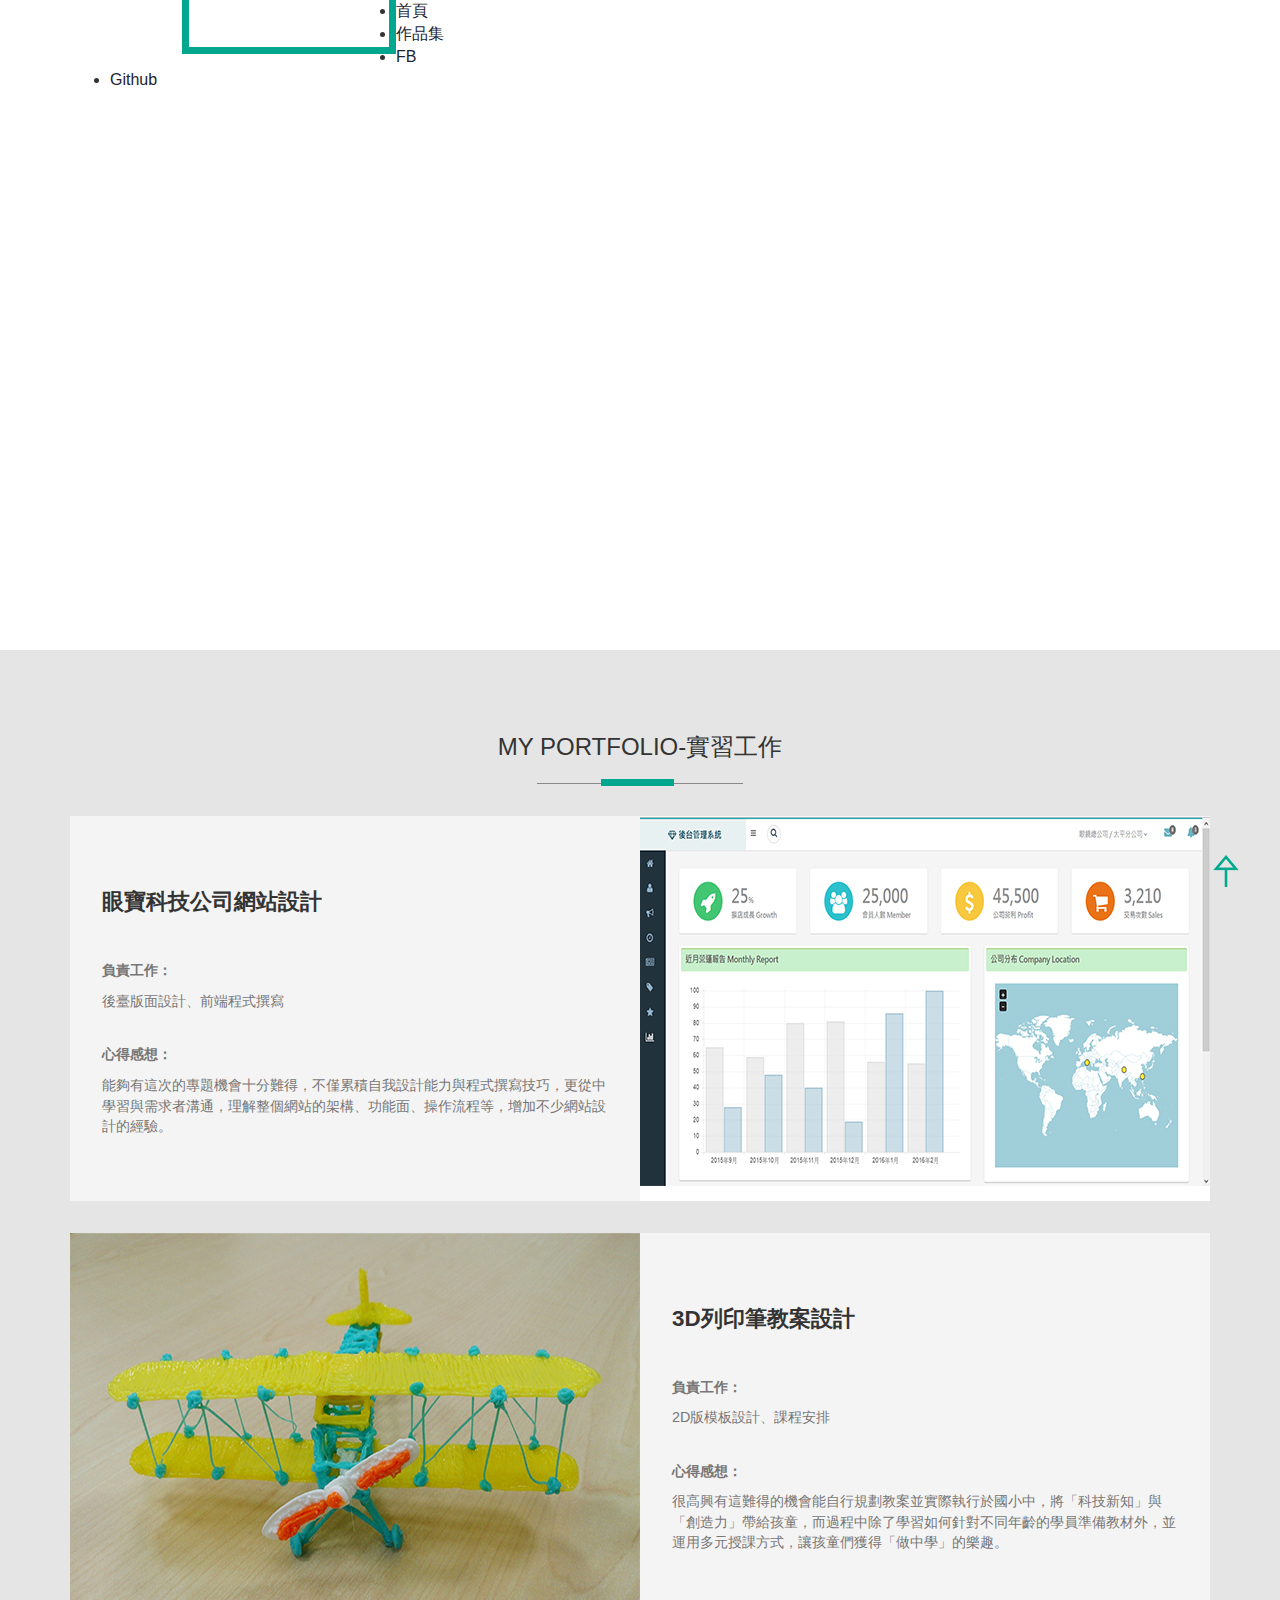
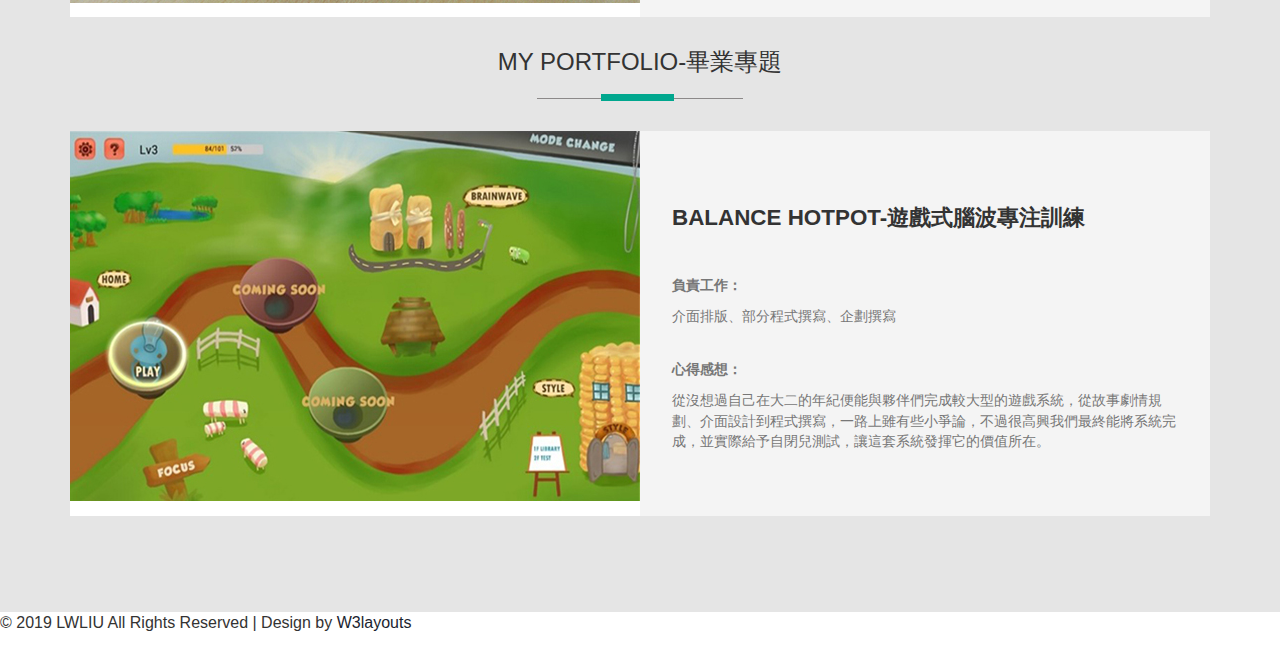
<file: portfolio.html>
<!--
Author: W3layouts
Author URL: http://w3layouts.com
License: Creative Commons Attribution 3.0 Unported
License URL: http://creativecommons.org/licenses/by/3.0/
-->
<!DOCTYPE html>
<html>
<head>
	<title>LWLIU生活筆記</title>
	<link href="css/bootstrap.css" rel='stylesheet' type='text/css' />
	<script type="text/javascript" src="js/jquery-1.11.0.min.js"></script>
	<link href="css/style.css" rel="stylesheet" type="text/css" media="all" />
	<meta name="viewport" content="width=device-width, initial-scale=1">
	<meta http-equiv="Content-Type" content="text/html; charset=utf-8" />
	<script type="application/x-javascript"> addEventListener("load", function() { setTimeout(hideURLbar, 0); }, false); function hideURLbar(){ window.scrollTo(0,1); } </script>
	<!--webfont-->
	 <link href='http://fonts.googleapis.com/css?family=Cinzel:700,400|Raleway:500,600,400,200,300' rel='stylesheet' type='text/css'>
	<!--//webfont-->
</head>


<body>
		<!--start-home-->
		<div id="home" class="header">
			<div class="container">
		     	<div class="header-top">
		        	
		        	<!--LOGO-->
				    <div class="logo">
						<a href="index.html"><h1>LWLIU<span>生活筆記</span></h1></a>
					</div>

					<!--Menu-->
					<span class="menu"></span>
					<div class="top-menu">								 
						<ul class="cl-effect-16">
							<li><a class="active" href="index.html" data-hover="首頁">首頁</a></li>	
							<li><a href="portfolio.html" data-hover="作品集">作品集</a></li>	
							<li><a href="https://www.facebook.com/byagnesliu" data-hover="FB">FB</a></li>
							<li><a href="https://github.com/byagnesliu" data-hover="Github">Github</a></li>				
							<div class="clearfix"> </div>
						</ul>
					</div>

					<!-- script for menu -->
					<script>
						$( "span.menu" ).click(function() {
							$( ".top-menu" ).slideToggle( "slow", function() {
									// Animation complete.
							});
						});
					</script>
					
					<div class="clearfix"> </div>
	        	</div>
			<!--//end-slider-->
			</div>
		</div>
		
		<!-- portfolio -->
			<div class="portfolio" id="portfolio" style="background-color: #e5e5e5">
				<div class="container" >
					
						<h3 class="text-center">MY <span>PORTFOLIO-實習工作</span></h3>
						<span class="border one"></span>						
						<!--Glasses-->
						<div class="news-grid">
							<div class="col-md-6 news-text two">
								<h3>眼寶科技公司網站設計</h3>
								</br>
								<p><b>負責工作：</b></p>
								<p>後臺版面設計、前端程式撰寫</p>
								</br>
								<p><b>心得感想：</b></p>
								<p>能夠有這次的專題機會十分難得，不僅累積自我設計能力與程式撰寫技巧，更從中學習與需求者溝通，理解整個網站的架構、功能面、操作流程等，增加不少網站設計的經驗。</p>
							</div>
							<div class="col-md-6 news-img two">
								<img src="images/b2.jpg" alt=" " class="img-responsive">
							</div>
							<div class="clearfix"></div>
						</div>
						<!--3D Pen-->
						<div class="news-grid">
							<div class="col-md-6 news-img">
								<img src="images/b3.jpg" alt=" " class="img-responsive"> 
							</div>
							<div class="col-md-6 news-text">
								<h3> 3D列印筆教案設計</h3>
								</br>
								<p><b>負責工作：</b></p>
								<p>2D版模板設計、課程安排</p>
								</br>
								<p><b>心得感想：</b></p>
								<p>很高興有這難得的機會能自行規劃教案並實際執行於國小中，將「科技新知」與「創造力」帶給孩童，而過程中除了學習如何針對不同年齡的學員準備教材外，並運用多元授課方式，讓孩童們獲得「做中學」的樂趣。</p>					
							</div>
							<div class="clearfix"></div>
						</div>

						<h3 class="text-center">MY <span>PORTFOLIO-畢業專題</span></h3>
						<span class="border one"></span>
						<!--Balance Hotpot-->
						<div class="news-grid">
							<div class="col-md-6 news-img">
								 <img src="images/b1.jpg" alt=" " class="img-responsive">
							</div>
							<div class="col-md-6 news-text">
								<h3>Balance Hotpot-遊戲式腦波專注訓練</h3>
								</br>
								<p><b>負責工作：</b></p>
								<p>介面排版、部分程式撰寫、企劃撰寫</p>
								</br>
								<p><b>心得感想：</b></p>
								<p>從沒想過自己在大二的年紀便能與夥伴們完成較大型的遊戲系統，從故事劇情規劃、介面設計到程式撰寫，一路上雖有些小爭論，不過很高興我們最終能將系統完成，並實際給予自閉兒測試，讓這套系統發揮它的價值所在。</p>
								
							</div>		
							<div class="clearfix"></div>
						</div>
				</div>

			</div>



    	<!--footer-->
		<div class="copy">
		    <p>&copy; 2019 LWLIU All Rights Reserved | Design by <a href="http://w3layouts.com/">W3layouts</a> </p>
		</div>
			
		<!--start-smoth-scrolling-->
		<script type="text/javascript">
			jQuery(document).ready(function($) {
				$(".scroll").click(function(event){		
					event.preventDefault();
					$('html,body').animate({scrollTop:$(this.hash).offset().top},1000);
				});
			});
		</script>
							
		<!--start-smoth-scrolling-->
		<script type="text/javascript">
			$(document).ready(function() {		
				$().UItoTop({ easingType: 'easeOutQuart' });
										
			});
		</script>

		<a href="#home" id="toTop" class="scroll" style="display: block;"> <span id="toTopHover" style="opacity: 1;"> </span></a>

</body>
</html>
</file>
<file: css/style.css>
/*--
Author: W3layouts
Author URL: http://w3layouts.com
License: Creative Commons Attribution 3.0 Unported
License URL: http://creativecommons.org/licenses/by/3.0/
--*/
html, body{
    font-family: '微軟正黑體','Open Sans', sans-serif;
    font-size: 100%;
  	background: #FFf;
}
body a{
	transition:0.5s all;
	-webkit-transition:0.5s all;
	-moz-transition:0.5s all;
	-o-transition:0.5s all;
	-ms-transition:0.5s all;
}
body h1,h2,h3,h4,h5,h6{
	    font-family: 'Asap', sans-serif;
}
/*-- header --*/
#home {
    background-size: cover;
    -webkit-background-size: cover;
    -moz-background-size: cover;
    -o-background-size: cover;
    -ms-background-size: cover;
    min-height:650px;
	position: relative;
}
.top-header {
	padding: 2em 0;
}
.logo h1 {
    margin: 0;
    text-transform: uppercase;
    font-weight: bold;
     color:#fff;
}
.logo h1 a{
	text-decoration:none;
	 color:#fff;
}
.logo span {
    border: 7px solid #00a78e;
    padding: 0px 14px;
    font-size: 1.2em;
    color: #fff;
}
.logo{
	float:left;
}
.navigation-right{
	float:right;
}
.navigation-right ul li{
	display:inline-block;
}
.navigation-right ul li a{
	color:#fff;
    font-size:1em;
    text-decoration: none;
    padding: 10px 0;
	text-transform:uppercase;
    font-family: 'Open Sans', sans-serif;
}
.navigation-right ul li.active a{
	    color: #00a78e;
}
span.menu{
	display:none;
}
/*-- nav-hover --*/
.link-effect-3 a {
	padding: 10px 0;
	margin: 0 12px;
	color: #797878;
	text-shadow: none;
	position: relative;  
    font-family: 'Open Sans', sans-serif;
}
.link-effect-3 a::before {
	position: absolute;
	top: 0;
	left: 0;
	overflow: hidden;
	padding: 10px 0;
	max-width: 0;
	border-bottom: 3px solid #00a78e;
    color: #00a78e;
	content: attr(data-hover);
	-webkit-transition: max-width 0.5s;
	-moz-transition: max-width 0.5s;
	transition: max-width 0.5s;
}
.link-effect-3 a:hover::before {
	max-width: 100%;
}
/*--banner-info--*/
.banner-info {
    background:rgba(23, 20, 20, 0.58);
    margin-top: 4em;
}
.header-left {
    padding: 3em;
}
.header-right {
    padding: 3em;
}
ul.address-text {
    padding: 0;
}
ul.address {
    padding: 0;
}
.header-left img {
    width: 100%;
     margin-top: 19px;
}
.header-right {
    padding-left: 3em;
}
.header-right h1 {
    font-size: 2.5em;
    color: #fff;
    margin: 0.5em 0 0;
    font-weight: bold;
}
.header-right h1 {
    font-size: 1.2em;
    color: #FFF;
    background: #00a78e;
    display: inline-block;
    padding: .5em 1.5em;
    position: relative;
	    box-shadow: 0 8px 17px 0 rgba(0,0,0,0.2),0 6px 20px 0 rgba(0,0,0,0.19);
}
.header-right h1:before {
       width: 0;
    height: 0;
    position: absolute;
    content: '';
    bottom: -9px;
    left: 12px;
    border-style: solid;
    border-width: 14px 11px 0 12px;
    border-color: #00a78e transparent transparent transparent;
}
.skill-head h4 {
    font-size: 1.2em;
    color: #FFF;
    background: #00a78e;
    display: inline-block;
    padding: .5em 1.5em;
    position: relative;
	    box-shadow: 0 8px 17px 0 rgba(0,0,0,0.2),0 6px 20px 0 rgba(0,0,0,0.19);
}
.skill-head h4:before {
    width: 0;
    height: 0;
    position: absolute;
    content: '';
    bottom: -9px;
    left: 12px;
    border-style: solid;
    border-width: 14px 11px 0 12px;
    border-color: #00a78e transparent transparent transparent;
	
}
.header-right h6 {
       font-size: 1em;
    color: #C7C7C7;
    margin-top: 0.8em;
    letter-spacing: 3px;
    text-transform: uppercase;
}
ul.address {
    margin-top: 2em;
    border-top: 1px solid #AFAFAF;
    padding-top: 0.5em;
}
ul.address li {
    display: block;
}
ul.address li ul.address-text li {
    display: inline-block;
    font-size: 1em;
    color: #fff;
    margin-top: 1em;
	font-weight: 400;
}
ul.address li ul.address-text li:nth-child(1){
	width: 20%;
}
ul.address li ul.address-text li a {
    color: #fff;
	text-decoration:none;
}
ul.address li ul.address-text li a:hover{
        color: #00a78e;
}
ul.address-text b {
    color:#fff;
}

/*-- wellcome-note --*/
.welcome-note{
	margin:3em 0;
}
.note{
	
}
.note h1{
	color:#FFF;
	font-size:2.5em;
	font-weight:400;
}
.note h1 span{
	font-weight:700;
}
/*-- /blogs --*/
.news-text {
    float: right;
    padding: 3.38em 2em;
    background: #f4f4f4;
}
.news-img {
    float: left;
    position: relative;
    padding: 0;
}
.news-text.two {
    float:left;
}
.news-img img,.news-img.two  img{
    width: 100%;
}
.news-img.two {
    float:right;
}
.news-text h3   {
    font-size: 1.4em;
    color: #333333;
    text-transform: uppercase;
        margin-bottom: 1em;
		font-weight:bold;
}
.news-text p {
    font-size: 0.9em;;
    color: #777;
}
.news-text h3  a,ul.news li:hover  i{
	 color:#00a78e;
	 text-decoration:none;
}
ul.news li {
    display: inline-block;
       margin-right: 1em;
}
ul.news li i {
    margin-right: 4px;
}
ul.news li a{
    font-size: 0.9em;
    color: #777;
}
ul.news li i{
	color:#333;
}
a.read {
    margin-top:10px; 
    padding: 0.2em 1.7em;
    font-size: 1em;
    color: #00a78e;
    border: 2px solid #00a78e;
    text-decoration: none;
    border-radius: 1.5em;
    -webkit-border-radius: 1.5em;
    -moz-border-radius: 1.5em;
    -o-border-radius: 1.5em;
    -ms-border-radius: 1.5em;
}
a.read:hover {
	background:#00a78e;
	color:#fff;
}
ul.news {
    padding: 0;
}
.news-grid {
    margin: 2em 0;
    background: white;
}
.news-grid:hover{
		transition:0.5s all;
	-webkit-transition:0.5s all;
	-moz-transition:0.5s all;
	-o-transition:0.5s all;
	-ms-transition:0.5s all;
   box-shadow: 0 8px 17px 0 rgba(0,0,0,0.2),0 6px 20px 0 rgba(0,0,0,0.19);
   -webkit-box-shadow: 0 8px 17px 0 rgba(0,0,0,0.2),0 6px 20px 0 rgba(0,0,0,0.19);
   -moz-box-shadow: 0 8px 17px 0 rgba(0,0,0,0.2),0 6px 20px 0 rgba(0,0,0,0.19);
   -o-box-shadow: 0 8px 17px 0 rgba(0,0,0,0.2),0 6px 20px 0 rgba(0,0,0,0.19);
}
.blog {
    padding:5em 0;
}
.about-inner p {
    color: #777;
    line-height: 1.8em;
    font-size:0.9em;
}
h4.tittle  {
    color: #00a78e;
    text-decoration: none;
    font-size: 1.4em;
    margin: 1em 0 0.5em 0;
    text-transform: uppercase;
    font-weight: bold;
}
.modal-dialog.about {
    width: 757px;
    margin:3.5em auto 0;
}
.modal-content.about {
    background-color: #fff;
    border-radius: 0px!important;
}
.modal-body {
    position: relative;
    padding: 20px;
    text-align: center;
}
/*-- about-us --*/
span.border {
    width: 18%;
    background: #8C8989;
    height: 1px;
    display: block;
    margin-top: 26px;
    position: relative;
    margin: 23px auto 0px;
}
 span.border:after {
       content: ' ';
    position: absolute;
    background: #00a78e;
    height: 7px;
    display: block;
    width: 73px;
    top: -4px;
    left: 103px;
}
span.border.one:after {
    content: ' ';
    position: absolute;
    background: #00a78e;
    height: 7px;
    display: block;
    width: 73px;
    top: -4px;
    left: 64px;
}
.about-left-grid h3{
	font-size:2.5em;
	color:#FFF;
}
.about-left-grid{
	width:70%;
	float:right;
    margin-right: 10em;
	min-height:433px;
}
.about-left-grid h2{
	color:#191919;
	font-size:2em;
}
.about-left-grid h2 span{
	font-weight:700;
}
.about-left-grid p{
    color: #666666;
    font-size:1em;
    line-height: 2em;
    margin-top: 1.5em;
} 
.about-left-grid ul{
	margin:3em 0 0 0;
	padding:0;
}
.about-left-grid ul li{
	display:inline-block;
}
.about-left-grid ul li:nth-child(1){
	margin-right: 0.2em;
}
.about-left {
      padding: 4.5em 0 4.7em 0;
    float: right;
    background: #f4f4f4;
}
.about-left-grid ul li a {
       padding: 0.6em 2em;
    font-size: 1.2em;
    color: #00a78e;
    border: 2px solid #00a78e;
    text-decoration: none;
    border-radius: 1.5em;
    -webkit-border-radius: 1.5em;
    -moz-border-radius: 1.5em;
    -o-border-radius: 1.5em;
    -ms-border-radius: 1.5em;
}
.about-left-grid ul li a:hover{
	background:#00a78e;
	color:#FFF;
	border-radius:1.5em;
	-webkit-border-radius:1.5em;
	-moz-border-radius:1.5em;
	-o-border-radius:1.5em;
	-ms-border-radius:1.5em;
}
.about-right{
	 float: left;
	padding:0;
	background:url(../images/about-pic.jpg) no-repeat 0px 0px;
	background-size: cover;
   -o-background-size: cover;
   -webkit-background-size: cover;
   -moz-background-size: cover;
   -ms-background-size: cover;
}
/*-- skill --*/
.skill-head h3{
	color: #ffffff;
  font-size: 2em;
  font-weight:300;
  font-family: 'Open Sans', sans-serif;
  margin: 0;
  padding: 0 0 0.2em 0;
}
.skill-head h3 span{
	font-weight:700;
  font-family: 'Asap', sans-serif;
}
.skills-grid p{
  margin:20px 0 0 0;
  color:#ffffff;
  font-size: 0.9em;
  font-weight:600;
  text-transform:uppercase;
  font-family: '微軟正黑體','Open Sans', sans-serif;
}
.circle{
color:#ffffff;
font-size:36px;
}
span.circles-number {
  font-size: 36px;
}
span.circles-text {
  font-size: 36px;
}
.circles-text-wrp {
  line-height: 142px !important;
}

/* Rectangle In */
.hvr-rectangle-in {
  display: inline-block;
  vertical-align: middle;
  -webkit-transform: translateZ(0);
  transform: translateZ(0);
  box-shadow: 0 0 1px rgba(0, 0, 0, 0);
  -webkit-backface-visibility: hidden;
  backface-visibility: hidden;
  -moz-osx-font-smoothing: grayscale;
  position: relative;
  background:#00a78e;
  -webkit-transition-property: color;
  transition-property: color;
  -webkit-transition-duration: 0.3s;
  transition-duration: 0.3s;
  width: 70px;
    height: 70px;
    text-align: center;
	    border-radius: 50%;
}
.hvr-rectangle-in:before {
  content: "";
  position: absolute;
  z-index: -1;
  top: 0;
  left: 0;
  right: 0;
  bottom: 0;
  background:#F5F5F5;
  -webkit-transform: scale(1);
  transform: scale(1);
  -webkit-transition-property: transform;
  transition-property: transform;
  -webkit-transition-duration: 0.3s;
  transition-duration: 0.3s;
  -webkit-transition-timing-function: ease-out;
  transition-timing-function: ease-out;
      border-radius: 50%;
}
.hvr-rectangle-in:hover, .hvr-rectangle-in:focus, .hvr-rectangle-in:active {
  color: white;
}
.hvr-rectangle-in:hover:before, .hvr-rectangle-in:focus:before, .hvr-rectangle-in:active:before,.wthree_about_right_grid:hover .hvr-rectangle-in:before,.agileits_services_grid:hover .hvr-rectangle-in:before{
  -webkit-transform: scale(0);
  transform: scale(0);
}
.wthree_about_right_grids {
     margin-top: 4em;
}
#skill {
    padding: 5em 0;
    background: #1b242f;
}
.skill-head.one h3{
	color:#fff;
}

.skill-grids{
    margin-top: 4em;
    margin-bottom: 7em;
}
/*-- experience --*/
#work {
    padding: 5em 0;
    background: white;
}
.timeline {
  list-style: none;
      padding: 10px 0 10px;
  position: relative;
}
.timeline:before {
      top: 0;
    bottom: 0;
    position: absolute;
    content: " ";
    width: 1px;
    background-color: #ccc;
       left: -9px;
    margin-right: -1.5px;
}

.timeline > li {
  margin-bottom:10px;
  position: relative;
}

.timeline > li:before,
.timeline > li:after {
  content: " ";
  display: table;
}

.timeline > li:after {
  clear: both;
}

.timeline > li > .timeline-panel {
  width: calc( 100% - 75px );
    float: right;
    border: 1px solid #d4d4d4;
     padding: 15px 15px;
    position: relative;
  -webkit-box-shadow: 0 1px 6px rgba(0, 0, 0, 0.175);
  box-shadow: 0 1px 6px rgba(0, 0, 0, 0.175);
      background: #fff;
	  border-bottom: 5px solid #00a78e;
}
h4.timeline-title a {
    margin: 0;
    padding: 5px 0;
    color:#333;
}
h4.timeline-title a:hover {
    color: #00C6D7;
}
.timeline-body {
  height:85px;
}
.timeline-body p {
    font-size: 0.9em;
    margin: 0;
    padding: 0;
    color: #777;
    line-height: 1.9em;
}
.timeline > li > .timeline-panel:before {
  position: absolute;
  top: 18px;
  left: -15px;
  display: inline-block;
  border-top: 15px solid transparent;
  border-right: 15px solid #ccc;
  border-left: 0 solid #ccc;
  border-bottom: 15px solid transparent;
  content: " ";
}

.timeline > li > .timeline-panel:after {
  position: absolute;
  top:19px;
  left: -14px;
  display: inline-block;
  border-top: 14px solid transparent;
  border-right: 14px solid #fff;
  border-left: 0 solid #fff;
  border-bottom: 14px solid transparent;
  content: " ";
}

.timeline > li > .timeline-badge {
  color: #fff;
  width: 50px;
  height: 50px;
  line-height: 50px;
  font-size: 1.4em;
  text-align: center;
  position: absolute;
  top: 16px;
  left: -33px;
  margin-right: -25px;
  background-color: #999999;
  z-index: 100;
  border-top-right-radius: 50%;
  border-top-left-radius: 50%;
  border-bottom-right-radius: 50%;
  border-bottom-left-radius: 50%;
}

.timeline-badge.primary {
  background-color: #eb5424 !important;
}

.timeline-badge.success {
  background-color: #237f52 !important;
}

.timeline-badge.warning {
  background-color: #f0ad4e !important;
}

.timeline-badge.danger {
  background-color: #bb1e10 !important;
}
.timeline-badge.pass {
  background-color: #fdbd10 !important;
}
.timeline-badge.info {
  background-color: #44c7f4 !important;
}
h4.timeline-title {
    color: #1b242f;
    font-size: 1.2em;
    font-weight: 600;
}
ul.year {
    text-align: right;
	    margin-left: 13em;
}
ul.year li {
     list-style: none;
    margin-top:30px;
    font-size: 1em;
    color: #fff;
    text-align: center;
    background: #1b242f;
    padding: 11px 0;
    width:60%;
    display: block;
}
ul.year li:nth-child(2){
	    margin-top: 119px;
}
ul.year li:nth-child(3){
	    margin-top: 129px;
}
ul.year li:nth-child(4){
	    margin-top: 116px;
}
ul.year li:nth-child(5){
	    margin-top: 112px;
}
.timeline-badge.success i {
    font-size: 0.9em;
}
.time-main {
    margin-top: 3em;
}
/*--//work--*/
.sap_tabs{
	clear:both;
	padding: 0em 0 0em;
}
.resp-tabs-list {
	text-align:center;
    list-style: none;
    margin: 3em 0 4em 0;
    padding: 0;
}
.resp-tab-item{
       margin: 0 3px;
    padding: 10px 20px;
    text-decoration: none;
    color: #343A4E;
    cursor: pointer;
    font-size: 18px;
    text-transform: uppercase;
    border: 2px solid #00a78e;
    display: inline-block;
    text-align: center;
    list-style: none;
    outline: none;
    -webkit-transition: all 0.3s ease-out;
    -moz-transition: all 0.3s ease-out;
    -ms-transition: all 0.3s ease-out;
    -o-transition: all 0.3s ease-out;
    transition: all 0.3s ease-out;
    text-transform: Capitalize;
    font-weight: 600;
}
.resp-tab-active,.resp-tab-item:hover{
	color: #fff;
       border: 2px solid #00a78e;
    background:#00a78e;
}
.resp-tabs-container {
	padding: 0px;
	clear: left;	
}
h2.resp-accordion {
	cursor: pointer;
	padding: 5px;
	display: none;
}
.resp-tab-content {
	display: none;
}
.resp-content-active, .resp-accordion-active {
   display: block;
}

.modal-header {
    border: none;
}
button.close{
	outline:none;
}
.modal-dialog {
    width: 600px;
    margin: 13em auto 0;
}
.port-modal{
	background:none;
	box-shadow:none;
	border:none;
	outline:none;
}

.team-gd img {
    width: 100%;
	border-bottom: 9px solid rgba(0, 0, 0, 0.81);
}
/*-- footer --*/
.footer {
    background: url(../images/contact.jpeg) no-repeat center top;
    background-size: cover;
    -webkit-background-size: cover;
    -moz-background-size: cover;
    -o-background-size: cover;
    -ms-background-size: cover;
    min-height: 650px;
    padding:5em 0 0em 0;
}
.footer_top ul li{
	font-size:22px;
	line-height:2em;
	list-style-type:none;
	text-transform:uppercase;
	display:inline-block;
	margin:0 20px;	
}
.footer_top ul {
    margin: 45px 0 45px;
	border-bottom:1px solid #fff;
    padding-bottom: 30px;
}
.footer_top ul li a{
	color:#B3B3B3;
	text-decoration:none;
	
}
/*-- //footer --*/
.copy_right p {
      color: #fff;
    font-size: 0.9em;
    line-height: 1.9em;
    margin: 1em 0;
}
.copy_right p a{
    color: #00a78e;
	text-decoration:none;
}
/*-- //contact --*/
#toTop {
	display: none;
	text-decoration: none;
	position: fixed;
	bottom: 14px;
	right: 3%;
	overflow: hidden;
	width: 32px;
	height: 32px;
	border: none;
	text-indent: 100%;
	background: url("../images/movetop.png") no-repeat 0px 0px;
}
#toTopHover {
	width: 32px;
	height: 32px;
	display: block;
	overflow: hidden;
	float: right;
	opacity: 0;
	-moz-opacity: 0;
	filter: alpha(opacity=0);
}
/*-- responsive-design --*/
@media(max-width:1366px){
	.about-left-grid {
		width: 70%;
		float: right;
		margin-right: 5em;
		min-height: 433px;
	}
	#work,.portfolio{
		padding:4em 0;
	}
	.footer {
		min-height: 650px;
		padding: 4em 0 0em 0;
	}
	#port {
      padding:4em 0 0 0;
	}
	.thumb .team_pos {
		bottom: -83px;
		left: 0;
		margin-top: -17px;
		padding: 6px 0;
	}
	
}
@media(max-width:1280px){
	
	.thumb .team_pos {
		bottom: -83px;
		left: 0;
		margin-top: -28px;
		padding: 6px 0;
	}
	.skill-head h3 {
       font-size: 1.8em;
	}
	.about-left {
        padding: 5.5em 0 3.5em 0;
	}
	.about-left-grid p {
		font-size:0.9em;
		line-height: 2em;
		margin-top: 0.5em;
	}
}
@media(max-width:1024px){
	.about-left {
        padding:4em 0 3.5em 0;
	}
	.about-left-grid {
		width: 70%;
		float: right;
		margin-right:5em;
		min-height: 459px;
	}
	.news-text {
		float: right;
		padding: 0.7em 2em 2em 2em;
	}
	#work,.portfolio,#skill {
		padding: 3em 0;
	}
	#port {
		padding: 3em 0 0 0;
	}
	.footer {
		min-height: 587px;
		padding: 3em 0 0em 0;
	}
	ul.year li:nth-child(2) {
		margin-top: 157px;
	}
	ul.year li:nth-child(3) {
		margin-top: 145px;
	}
	ul.year li:nth-child(4) {
		margin-top: 149px;
	}
	ul.year li:nth-child(5) {
		margin-top: 147px;
	}
	.thumb .team_pos {
		bottom: -83px;
		left: 0;
		margin-top: -50px;
		padding: 6px 0;
	}
}
@media(max-width:991px){
	.navigation-right ul li a {
       font-size: 0.9em;
	}
	.link-effect-3 a {
		padding: 10px 0;
		margin: 6px 4px;
	}
	.header-left {
		padding: 2em 2em 0em 0;
		float: right;
		width: 49%;
	}
	.header-right {
		padding-left: 3em;
		float: left;
		width: 50%;
		padding: 2em;
	}
	.banner-info {
		background: rgba(47, 44, 44, 0.58);
		margin-top:3em;
	}
	ul.address li ul.address-text li {
		display: inline-block;
		font-size: 0.9em;
		margin-top: 1em;
	}
	ul.address li ul.address-text li:nth-child(1) {
		width: 26%;
	}
	.about-right {
    float: none;
	}
	.about-left {
		padding: 3em 0 3em 0;
		float: none;
		background: #f4f4f4;
	}
	.about-left-grid {
		width:80%;
		float: none;
		margin-right: 0;
		min-height: 306px;
		margin-left: 7em;
	}
	#home {
	   min-height: 563px;  
	}
	span.border {
      width: 29%;
	}
	span.border.two {
		width: 27%;
	}
	ul.year {
		text-align: center;
		margin-left: 0;
		margin: 0 auto 2em 0;
		padding:0;
	}
	ul.year li {
		margin-top:10px;
		font-size: 1em;
		padding: 11px 0;
		width: 29%;
		display: block;
		margin: 0 auto;
		    margin-bottom: 1em;
	}
	ul.year li:nth-child(2){
		margin-top: 0px!important;
	}
	ul.year li:nth-child(3){
		margin-top: 0px!important;
	}
	ul.year li:nth-child(4){
		margin-top: 0px!important;
	}
	ul.year li:nth-child(5){
		margin-top: 0px!important;
		    margin-bottom: 0em;
	}
	.timeline > li > .timeline-badge {
		color: #fff;
		width: 50px;
		height: 50px;
		line-height: 50px;
		font-size: 1.4em;
		position: absolute;
		top: 16px;
		left: -3px;
	}
	.timeline:before {
		top: 0;
		bottom: 0;
		position: absolute;
		content: " ";
		width: 1px;
		background-color: #ccc;
		left: 20px;
		margin-right: -1.5px;
	}
	.team-gd {
		padding: 0;
		width: 33%;
		float: left;
	}
	.thumb:hover ul li {
		margin: 113px 0px 0;
	}
	.news-img,.news-img.two {
		float: none;
		position: relative;
		padding: 0;
	}
	.mail_right {
		padding: 2em;
		margin-top: 1em;
	}
	.about-left-grid ul li a {
		padding: 0.6em 2em;
		font-size: 1em;
	}
}
@media(max-width:800px){
	.thumb:hover ul li {
		margin: 113px 0px 0;
	}
	.about-left-grid {
		width: 80%;
		float: none;
		margin-right: 0;
		min-height: 367px;
		margin-left: 7em;
	}
	.resp-tab-item {
		margin: 0 3px;
		padding: 6px 17px;
		font-size: 16px;
	}
	.resp-tabs-list {
		margin: 2em 0 2em 0;
		padding: 0;
	}
	span.border:after {
		height: 7px;
		width: 73px;
		top: -4px;
		left: 74px;
	}
}
@media(max-width:768px){
	.about-right {
		float: none;
	}
	.about-left-grid {
		width: 80%;
		float: none;
		margin-right: 0;
		min-height: 367px;
		margin-left: 7em;
	}
}
@media(max-width:640px){
	.mail_right input[type="text"], .mail_right input[type="email"], .mail_right textarea {
		background: none;
		width: 100%;
		color: #777;
		padding: 10px 10px;
		margin-bottom: 12px;
		outline: none;
		border: 2px solid #00a78e;
		font-size: 0.9em;
	}
	.mail_right textarea {
		height: 100px;
		resize: none;
	}
	.mail_right input[type="submit"] {
		font-size: 15px;
		padding: 11px 40px;
	}
	.contact-grid1-left1 {
      padding: 1em;
	}
	.mail_left {
		padding: 0;
	}
	.mail_us {
		margin-bottom:12px;
		margin-top: 27px;
	}
	.news-text h3 {
		font-size: 1.1em;
		margin-bottom: 0.5em;
		line-height: 1.45em;
	}
	.news-grid:nth-child(3) {
		margin: 0;
	}
	.team-gd {
		padding: 0;
		width: 50%;
		float: left;
	}
	.wthree_about_right_grids {
		margin-top:2em;
	}
	span.menu {
		display: block;
		cursor: pointer;
		width: 100%;
		position: relative;
		text-align: center;
		margin: 0px;
	}
	.navigation-right ul {
		position: absolute;
		left: 2%;
		width: 96%;
		z-index: 999;
		text-align: center;
		padding: 0px;
		margin: 13px 0px 0px;
	}
	.navigation-right ul.nav1 li {
		display: inline-block;
		width: 100%;
		margin: 0px;
		padding: 10px 0em;
	}
	ul.nav1 {
		display: none;
		margin-top: 2em;
		    background: rgba(27, 26, 26, 0.98);
	}
	.navigation-right {
		margin: 0.7em 0 0;
	}
	.navigation-right ul li a {
		display: inline-block;
	}
	.navigation-right ul.nav1 li {
		padding: 0px 0;
	}
	.navigation-right ul.nav1 li:nth-child(7){
		padding-bottom:10px;
	}
	.about-left-grid {
		width: 80%;
		float: none;
		margin-right: 0;
		min-height: 390px;
		margin-left: 7em;
	}
	span.border:after {
		height: 7px;
		width: 73px;
		top: -4px;
		left: 53px;
	}
	span.border.one:after {
		content: ' ';
		position: absolute;
		background: #00a78e;
		height: 7px;
		display: block;
		width: 73px;
		top: -4px;
		left: 46px;
	}
	span.border.two:after {
		content: ' ';
		position: absolute;
		background: #00a78e;
		height: 7px;
		display: block;
		width: 73px;
		top: -4px;
		left: 43px;
	}
	.modal-dialog.about {
		width: 611px;
		margin: 2em auto 0;
	}
	.about-inner img{
		width:100%;
	}
	.banner-info {
		margin-top: 2em;
	}
	.wthree_about_right_grid:nth-child(2) {
		margin-bottom: 1em;
	}
}
@media(max-width:600px){
	.modal-dialog.about {
		width: 518px;
		margin: 2em auto 0;
	}
	.portfolio-grids {
		margin-top: 1.5em;
	}
	.about-left-grid {
		width: 80%;
		float: none;
		margin-right: 0;
		min-height: 418px;
		margin-left: 7em;
	}
}
@media(max-width:480px){
	.wthree_about_right_grids {
		margin-top:1.5em;
	}
	h4.timeline-title {
      font-size: 1em;
	}
	#work, .portfolio, #skill {
		padding: 2em 0;
	}
	.skill-head h3 {
		font-size: 1.3em;
	}
	.skill-head h4 {
		font-size: 0.9em;
		padding: .5em 1.2em
	}
	span.border {
		    width: 40%;
		background: #8C8989;
		height: 1px;
		display: block;
		margin: 11px auto 0px;
	}
	span.border.two {
		width: 39%;
	}
	.time-main {
		margin-top: 1.5em;
	}
	.mail_right {
		padding: 1em;
		margin-top: 1em;
	}
	.resp-tab-item {
		margin: 0 0 5px 0px;
		padding: 6px 11px;
		font-size: 14px;
	}
	.thumb .team_pos {
		bottom: -83px;
		left: 0;
		margin-top: -79px;
		padding: 6px 0;
	}
	ul.news li {
		display: inline-block;
		margin-right: 0.5em;
	}
	.about-right {
		float: none;
	}
	.about-left-grid ul {
		margin: 1.5em 0 0 0;
		padding: 0;
	}
	.about-left-grid {
		width: 93%;
		float: none;
		margin-right: 0;
		min-height: 390px;
		margin-left: 2em;
	}
	.about-left-grid ul li a {
		padding: 0.6em 2em;
		font-size: 0.9em;
	}
	.modal-dialog.about {
		width: 442px;
		margin: 2em auto 0;
	}
	.header-right {
	    padding-left:0em;
		float: left;
		width: 100%;
		padding: 1em 1em 0em 1em;
	}
	.header-right h1 {
		font-size: 1em;
		padding: .4em 1em;
	}
	.header-left {
		padding: 0em 1em 1em 1em;
		float: right;
		width: 100%;
	}
	.header-left img {
		width: 100%;
		margin-top: 3px;
	}
	.logo h1 {
		margin: 0;
		font-size: 1.8em;
	}
	.logo span {
		border: 7px solid #00a78e;
		padding: 0px 10px;
		font-size: 1.2em;
	}
	.top-header {
		padding: 1.5em 0 0 0;
	}
	.navigation-right {
		margin: 0em 0 0;
	}
	ul.year li {
		margin-top: 10px;
		font-size: 1em;
		padding: 11px 0;
		width: 100%;
		display: block;
		margin: 0 auto;
		margin-bottom: 1em;
	}
	.resp-tabs-list {
		margin: 0em 0 1em 0;
		padding: 0;
	}
}
@media(max-width:414px){
	span.menu img {
		width: 91%;
		margin-top: 8px;
	}
	.thumb:hover ul li {
		margin: 99px 0px 0;
	}
	ul.social-icons.two {
		display: block;
		padding: 0;
		margin: 1em 0;
		background: none;
	}
	.wthree_about_right_grid {
		text-align: center;
		width: 100%;
	}
	.wthree_about_right_grid_left {
		padding: 0;
		float: none;
		text-align: center;
		    width: 100%;
	}
	.wthree_about_right_grid_right {
		padding-right: 0;
		float: none;
		width: 100%;
		margin-bottom: 1em;
		    padding: 0;
	}
   .about-right {
		float: none;
	}
	.about-left {
		padding: 1em 0 1em 0;
	}
	span.border,	span.border.one {
      width: 44%;
	}
	span.border.two {
		width: 42%;
	}
	.about-left-grid {
		width: 93%;
		float: none;
		margin-right: 0;
		min-height: 454px;
		margin-left: 2em;
	}
	.about-right {
		float: none;
	}
	#port {
		padding: 1.5em 0 0 0;
	}
	ul.news li {
		display: inline-block;
		margin-right: 0em;
	    margin-bottom:10px;
	}
	ul.news li:nth-child(4) {
		margin-bottom:0;
	}
	.about-left-grid h2 {
		font-size: 1.5em;
	}
	.modal-dialog.about {
		width: 354px;
		margin: 2em auto 0;
	}
}
@media(max-width:384px){
	ul.year li {
		margin-top: 10px;
		font-size: 1em;
		padding: 11px 0;
		width: 100%;
		display: block;
		margin: 0 auto;
		margin-bottom: 0.5em;
	}
	a.read {
        margin-top: 10px;
       padding: 0.2em 1.7em;
       font-size: 0.9em;
	}
	.s-head h3 {
		font-size: 1.4em;
	}
	.mail_right input[type="text"], .mail_right input[type="email"], .mail_right textarea {
		background: none;
		padding: 7px 10px;
		margin-bottom: 6px;
	}
	.team-gd {
		padding: 0;
		width: 100%;
		float: left;
	}
	.thumb .team_pos {
		bottom: -83px;
		left: 0;
		margin-top: -35px;
		padding: 6px 0;
	}
	.logo h1 {
		font-size: 1.9em;
	}
	.thumb:hover ul li {
		margin: 123px 0px 0;
	}
	.news-text h3 {
      font-size: 1.1em;
	}
	span.border, span.border.one {
		width: 49%;
	}
	 span.border.two {
		     width: 49%;
	 }
	 .about-left-grid {
		width: 97%;
		float: none;
		margin-right: 0;
		min-height: 454px;
		margin-left: 1em;
	}
	.modal-content h3 {
		margin: 0 0 14px 0px;
		font-size: 1.5em;
	}
}
@media(max-width:375px){
	.banner-info {
		margin-top: 1.2em;
	}
	.about-left-grid {
		width: 97%;
		float: none;
		margin-right: 0;
		min-height: 473px;
		margin-left: 1em;
	}
	.about-left-grid ul li a {
		padding: 0.4em 1em;
		font-size: 0.9em;
	}
	.logo h1 {
		font-size: 1.7em;
	}
	span.menu img {
		width:85%;
		margin-top: 8px;
	}
	.news-text {
		float: right;
		padding: 0.5em 1em 1.5em 1em;
	}
}
@media(max-width:320px){
	.resp-tab-item {
		margin: 0 0px 4px 0;
		padding: 6px 9px;
		font-size: 13px;
	}
	.about-left-grid {
		width: 94%;
		float: none;
		margin-right: 0;
		min-height: 544px;
		margin-left: 1em;
	}
	ul.address {
		margin-top: 1em;
	}
	.header-right {
		padding-left: 0em;
		float: left;
		width: 100%;
		padding: 0.5em 0.5em 0em 0.5em;
	}
	ul.address-text b {
		font-size: 0.9em;
	}
	.logo h1 {
		font-size: 1.7em;
	}
	span.menu img {
		width:80%;
		margin-top: 8px;
	}
	#work, .portfolio, #skill {
    padding: 1.2em 0;
	}
	span.border, span.border.one {
		width: 61%;
	}
	span.border.two {
		width: 58%;
	}
	.thumb .team_pos {
		bottom: -83px;
		left: 0;
		margin-top: -62px;
		padding: 6px 0;
	}
}
</file>
